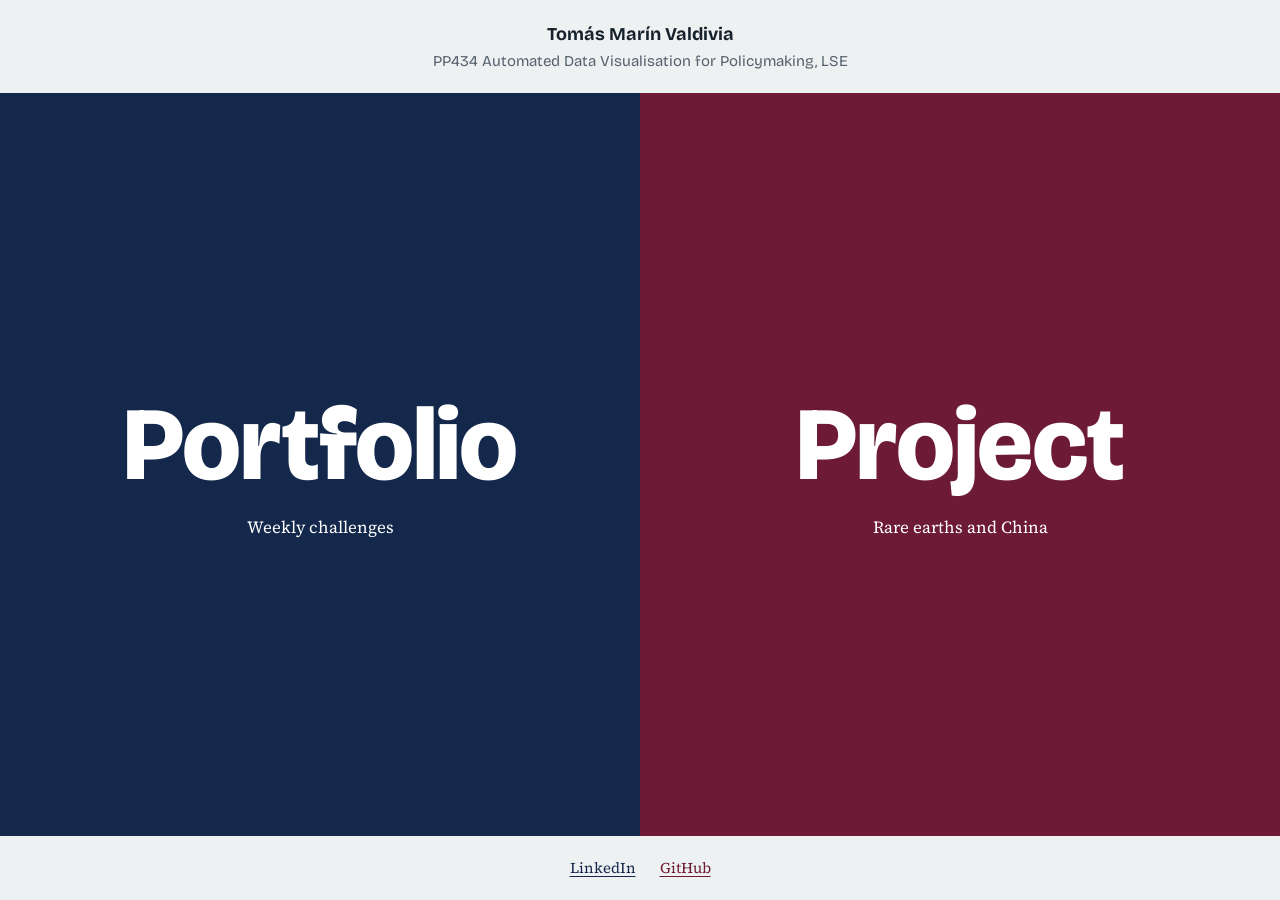
<file: index.html>
<!DOCTYPE html>
<html lang="en">
<head>
    <meta charset="utf-8">
    <meta name="viewport" content="width=device-width, initial-scale=1">
    <title>Tomás Marín Valdivia</title>

    <link rel="preconnect" href="https://fonts.googleapis.com">
    <link rel="preconnect" href="https://fonts.gstatic.com" crossorigin>
    <link href="https://fonts.googleapis.com/css2?family=Bricolage+Grotesque:wght@400;600;700;800&family=Source+Serif+4:wght@400;600&display=swap" rel="stylesheet">
    <link rel="stylesheet" href="styles.css">
</head>

<body>
    <div class="cover">
        <header class="cover-head">
            <p>
                Tomás Marín Valdivia
                <span class="course">PP434 Automated Data Visualisation for Policymaking, LSE</span>
            </p>
        </header>

        <main class="doors">
            <a class="door door-portfolio" href="portfolio.html">
                <h2>Portfolio</h2>
                <!-- Si quieres una frase de descripción, escríbela tú aquí -->
                <p>Weekly challenges</p>
            </a>

            <a class="door door-project" href="project.html">
                <h2>Project</h2>
                <!-- Idem: cambia este texto por el título de tu proyecto -->
                <p>Rare earths and China</p>
            </a>
        </main>

        <footer class="cover-foot">
            <a href="https://www.linkedin.com/in/tom%C3%A1smar%C3%ADnvaldivia/">LinkedIn</a>
            <a href="https://www.github.com/tomasmarinv1">GitHub</a>
        </footer>
    </div>
</body>
</html>
</file>
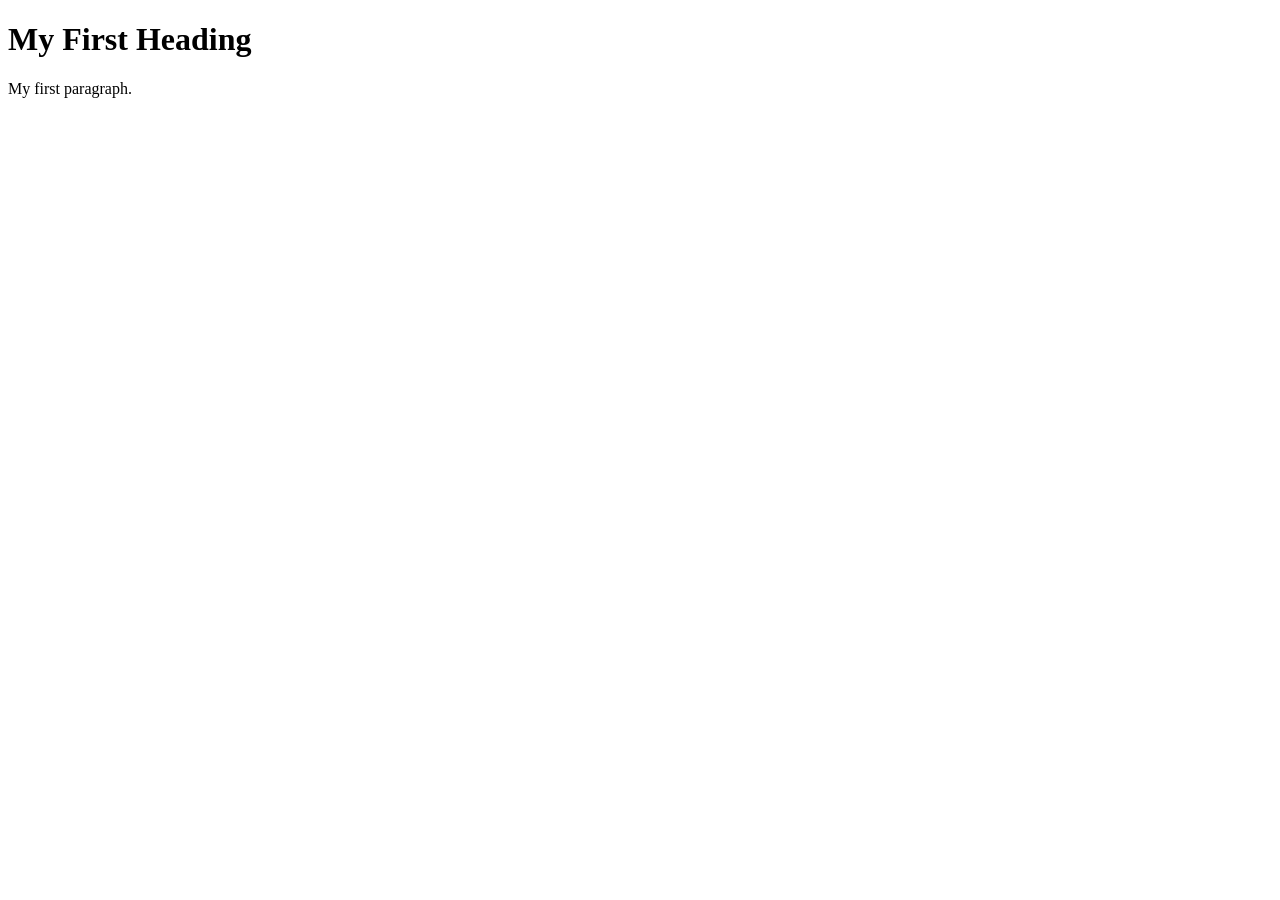
<file: Example1.html>
<!DOCTYPE html>
<html>

<!-- Richard Davies, Data Science -->

<!-- CODING LESSON NUMBER 1 -->
<!-- Commenting your code is vital, vital, vital -->

<!-- This is how you add comments to HTML -->

<!-- You can also include
multi - line comments
if you find that useful -->

<!-- To turn text into a comment, use the=is short-cut: CTRL & the "/" key (command + "/" on Mac)-->


<!-- HOW HTML WORKS - THE BASICS -->
<!-- HTML files have two fundamental parts. (1) The head, (2) The body -->

<!-- The head contains things that you do not see on the page -->

<head>
    <title>Page Title</title>
</head>

<!-- The body contains thigs you see -->
<!-- Most elements both open and close, with the content in the middle -->
<!-- Indenting is optional, but helps with readability -->
<body>
    <h1>My First Heading</h1>
    <p>My first paragraph.</p>
</body>
</html>
</file>
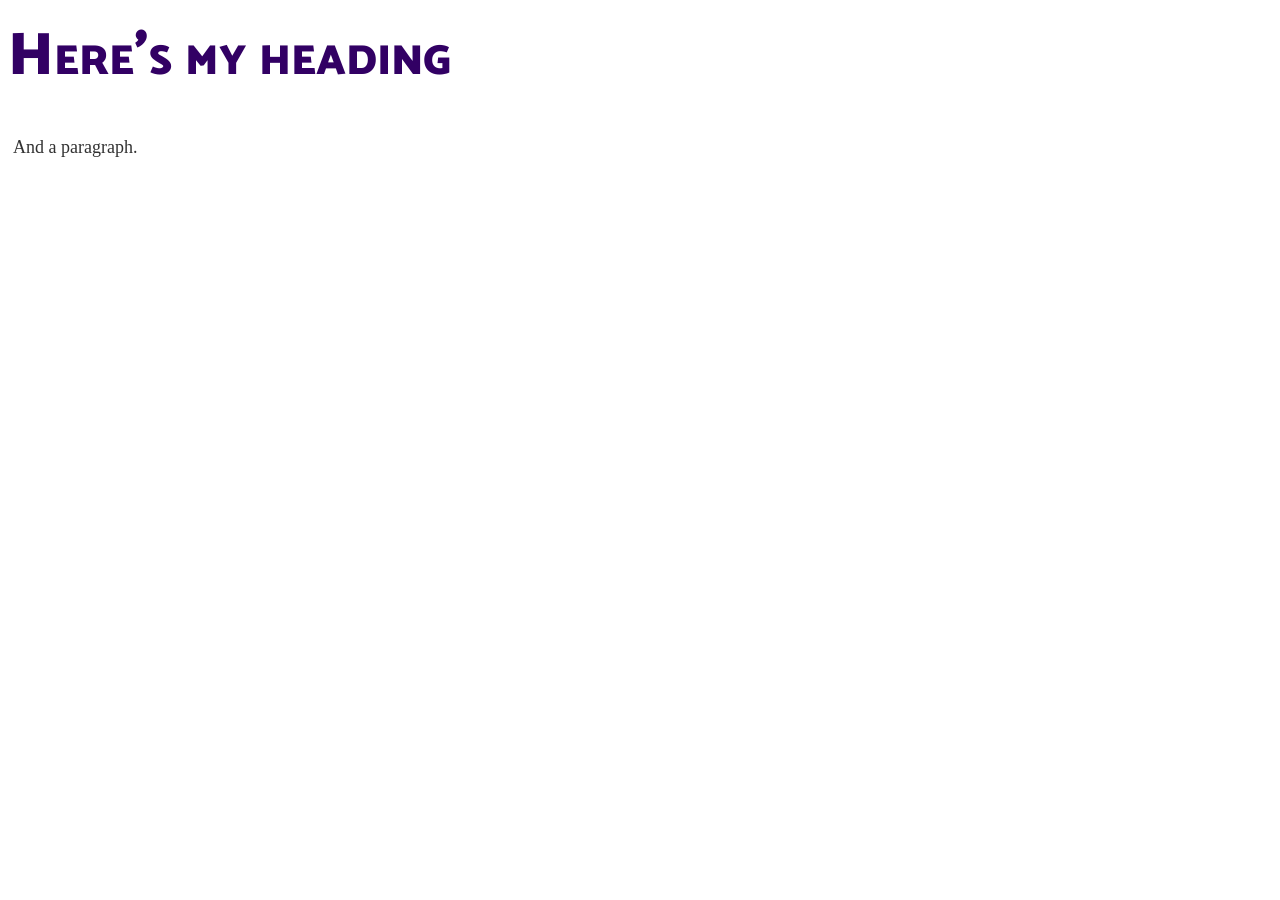
<file: Example2.html>
<!DOCTYPE html>

<!-- Richard Davies, Data Science -->

<html>

<head>
    <title>Richard's Second Example</title>

<!-- Link to my CSS file -->
<!-- The link needs to point to the CSS file, so it needs to be in the right place -->
    <link rel="stylesheet" href="Example2.css">
</head>


<body>

<h1>Here's my heading</h1>
<p>And a paragraph.</p>

</body>
</html>
</file>
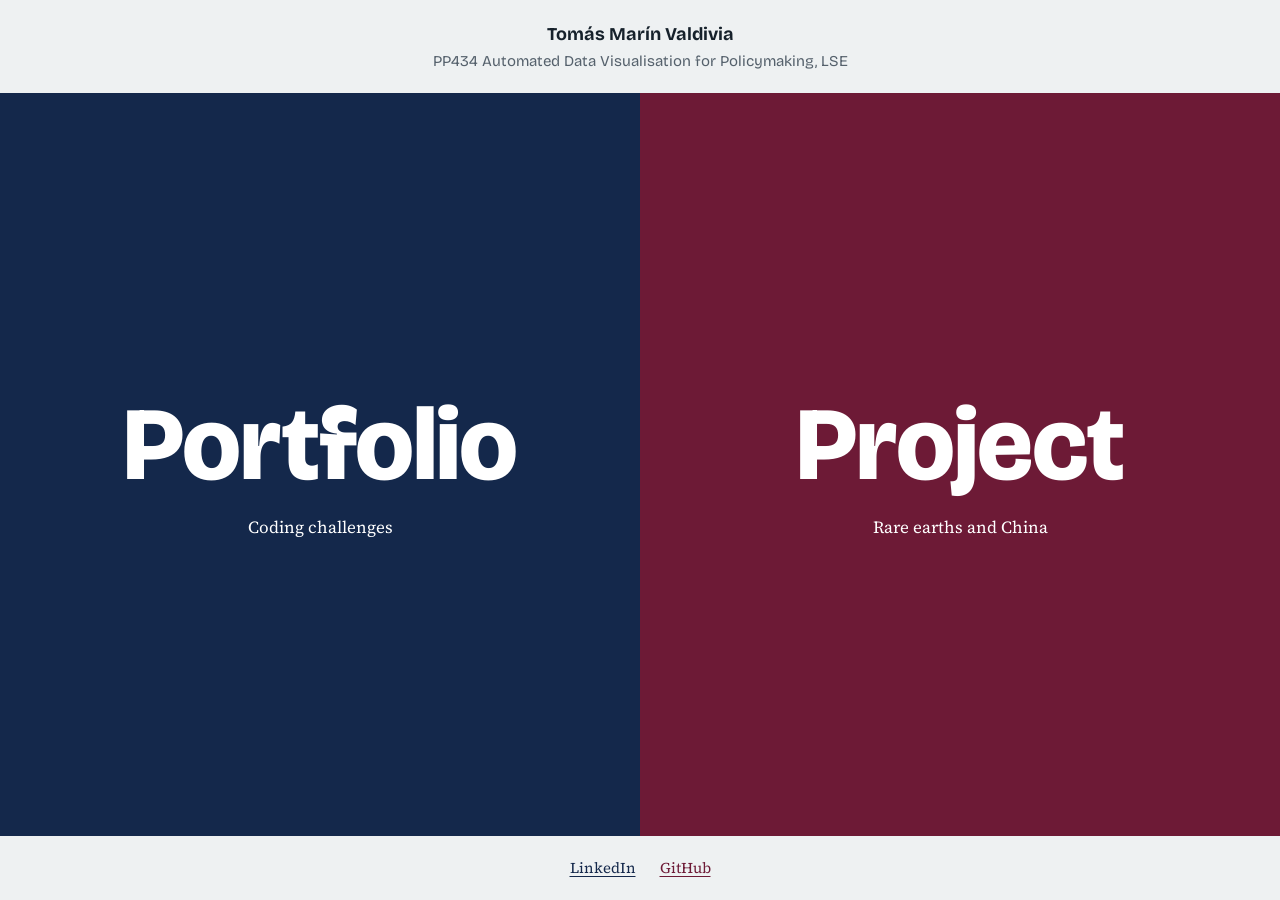
<file: index (2).html>
<!DOCTYPE html>
<html lang="en">
<head>
    <meta charset="utf-8">
    <meta name="viewport" content="width=device-width, initial-scale=1">
    <title>Tomás Marín Valdivia</title>

    <link rel="preconnect" href="https://fonts.googleapis.com">
    <link rel="preconnect" href="https://fonts.gstatic.com" crossorigin>
    <link href="https://fonts.googleapis.com/css2?family=Bricolage+Grotesque:wght@400;600;700;800&family=Source+Serif+4:wght@400;600&display=swap" rel="stylesheet">
    <link rel="stylesheet" href="styles.css">
</head>

<body>
    <div class="cover">
        <header class="cover-head">
            <p>
                Tomás Marín Valdivia
                <span class="course">PP434 Automated Data Visualisation for Policymaking, LSE</span>
            </p>
        </header>

        <main class="doors">
            <a class="door door-portfolio" href="portfolio.html">
                <h2>Portfolio</h2>
                <!-- Si quieres una frase de descripción, escríbela tú aquí -->
                <p>Coding challenges</p>
            </a>

            <a class="door door-project" href="project.html">
                <h2>Project</h2>
                <!-- Idem: cambia este texto por el título de tu proyecto -->
                <p>Rare earths and China</p>
            </a>
        </main>

        <footer class="cover-foot">
            <a href="https://www.linkedin.com/in/tom%C3%A1smar%C3%ADnvaldivia/">LinkedIn</a>
            <a href="https://www.github.com/tomasmarinv1">GitHub</a>
        </footer>
    </div>
</body>
</html>
</file>
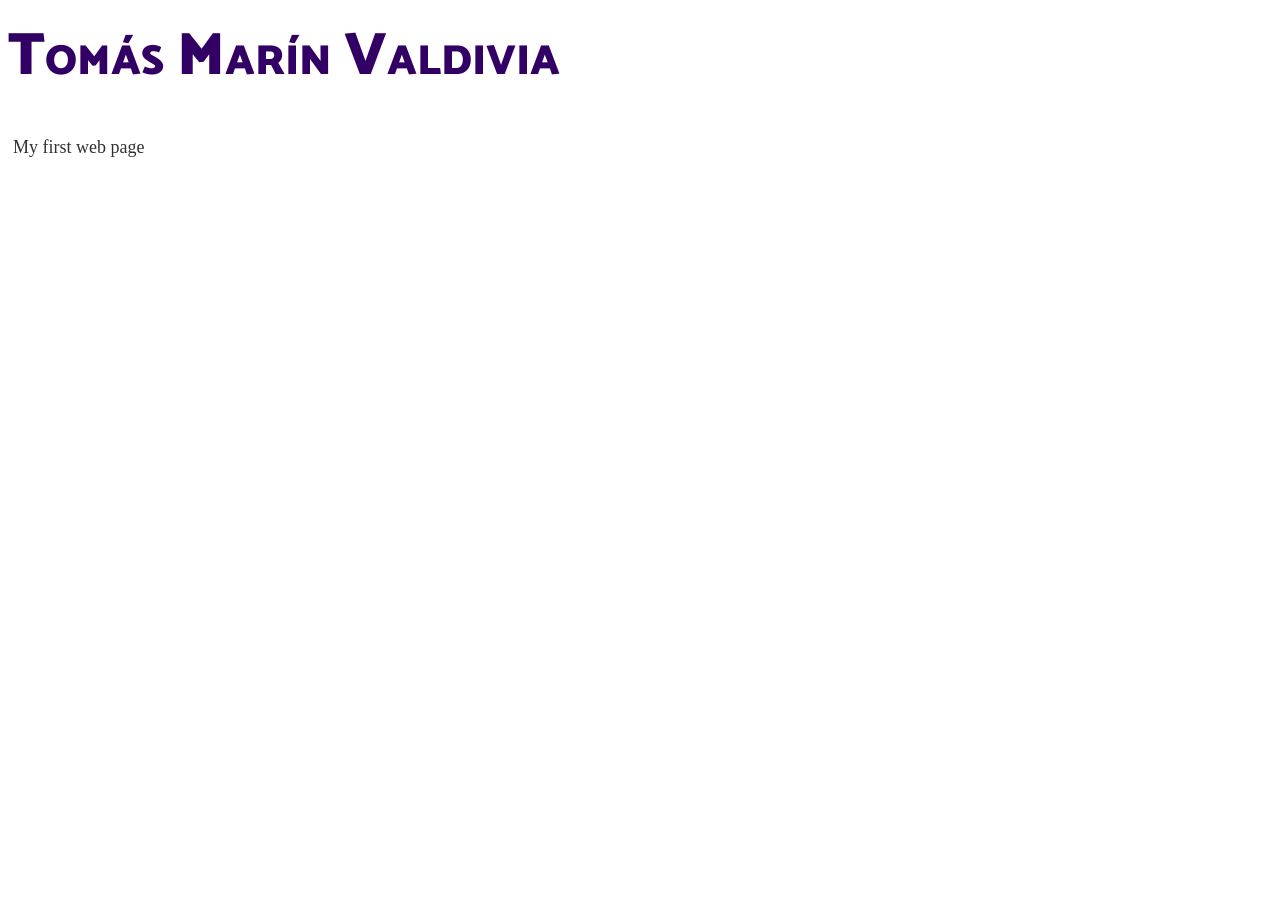
<file: notindex.html>
<!DOCTYPE html>
<html>

<!-- Richard Davies, Data Science -->

<!-- CODING LESSON NUMBER 1 -->
<!-- Commenting your code is vital, vital, vital -->

<!-- This is how you add comments to HTML -->

<!-- You can also include
multi - line comments
if you find that useful -->

<!-- To turn text into a comment, use the=is short-cut: CTRL & the "/" key (command + "/" on Mac)-->


<!-- HOW HTML WORKS - THE BASICS -->
<!-- HTML files have two fundamental parts. (1) The head, (2) The body -->

<!-- The head contains things that you do not see on the page -->

<head>
    <title>Page Title</title>

    <link rel="stylesheet" href="Example2.css">
</head>

<!-- The body contains thigs you see -->
<!-- Most elements both open and close, with the content in the middle -->
<!-- Indenting is optional, but helps with readability -->
<body>
    <h1>Tomás Marín Valdivia</h1>
    <p>My first web page</p>
</body>
</html>
</file>
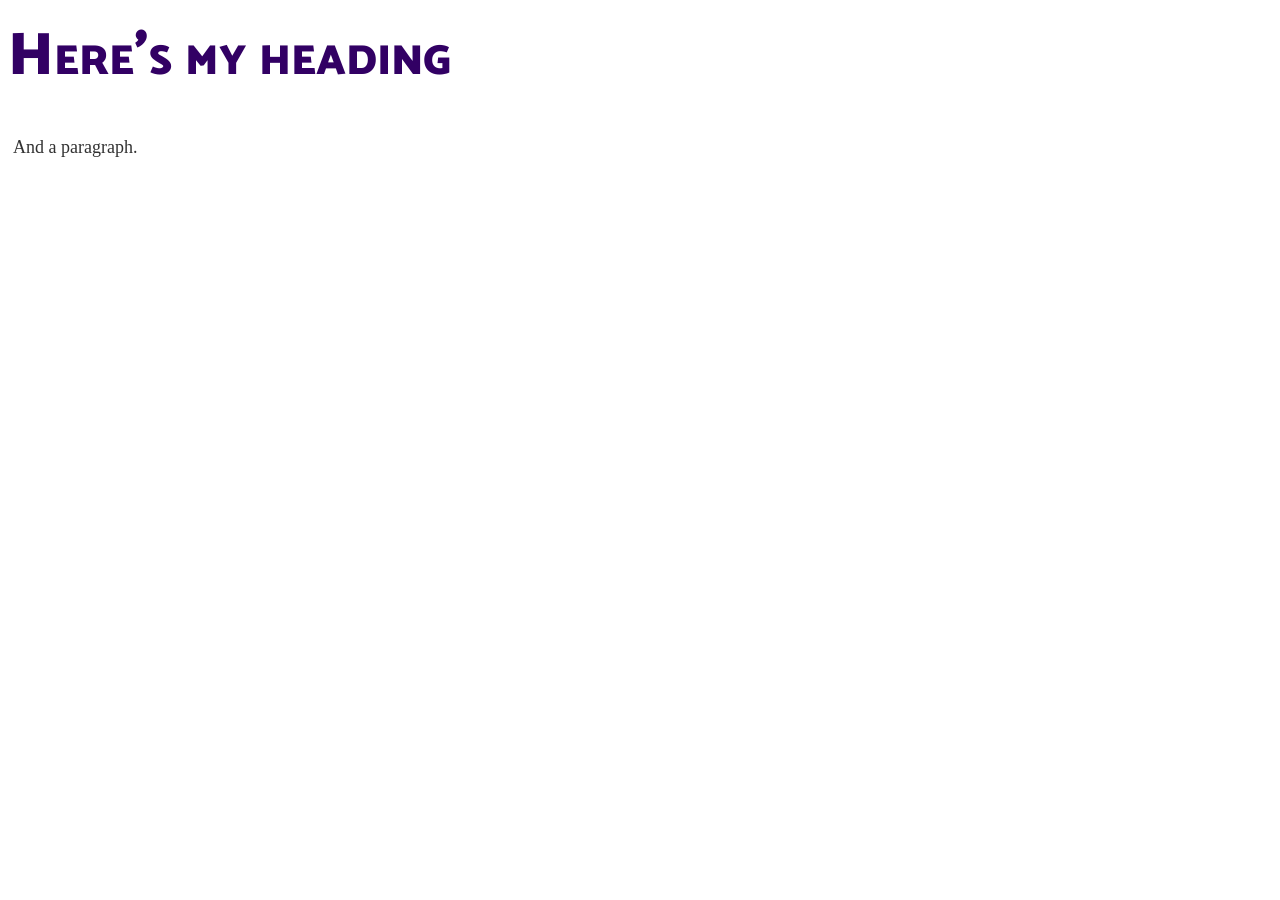
<file: other/Example2.html>
<!DOCTYPE html>

<!-- Richard Davies, Data Science -->

<html>

<head>
    <title>Richard's Second Example</title>

<!-- Link to my CSS file -->
<!-- The link needs to point to the CSS file, so it needs to be in the right place -->
    <link rel="stylesheet" href="Example2.css">
</head>


<body>

<h1>Here's my heading</h1>
<p>And a paragraph.</p>

</body>
</html>
</file>
<file: styles.css>
/* styles.css: hoja de estilos única para index.html, portfolio.html y project.html */

:root {
  --paper: #EEF1F2;
  --panel: #FFFFFF;
  --ink: #16212B;
  --muted: #55616C;
  --line: #C9D1D6;
  --accent: #5B3FA6;
  --on-accent: #FFFFFF;
  --display: "Bricolage Grotesque", "Helvetica Neue", Arial, sans-serif;
  --text: "Source Serif 4", Georgia, "Times New Roman", serif;
}

*, *::before, *::after { box-sizing: border-box; }
html { -webkit-text-size-adjust: 100%; }

body {
  margin: 0;
  background: var(--paper);
  color: var(--ink);
  font-family: var(--text);
  font-size: 1.0625rem;
  line-height: 1.6;
}

h1, h2, h3 {
  font-family: var(--display);
  line-height: 1.1;
  letter-spacing: -0.01em;
  margin: 0;
}

a { color: var(--accent); text-underline-offset: 0.2em; }
a:focus-visible { outline: 3px solid var(--accent); outline-offset: 3px; }

/* ---------- Portada (index.html) ---------- */

.cover {
  min-height: 100vh;
  min-height: 100svh;
  display: grid;
  grid-template-rows: auto 1fr auto;
}

.cover-head,
.cover-foot {
  padding: 1.25rem clamp(1.25rem, 4vw, 3rem);
}

.cover-head p {
  margin: 0;
  font-family: var(--display);
  font-weight: 700;
  font-size: 1.125rem;
}

.cover-head .course {
  display: block;
  font-weight: 400;
  font-size: 0.9375rem;
  color: var(--muted);
}

.doors {
  display: grid;
  grid-template-columns: 1fr;
}

@media (min-width: 720px) {
  .doors { grid-template-columns: 1fr 1fr; }
}

.door {
  display: flex;
  flex-direction: column;
  justify-content: flex-end;
  gap: 0.75rem;
  min-height: 40vh;
  padding: clamp(1.5rem, 5vw, 4rem);
  color: inherit;
  text-decoration: none;
}

.door h2 {
  font-size: clamp(2.75rem, 9vw, 6.5rem);
  font-weight: 800;
}

.door p {
  margin: 0;
  max-width: 32ch;
}

.door-portfolio { background: var(--ink); color: var(--paper); }
.door-project   { background: var(--accent); color: var(--on-accent); }

.door:hover h2 {
  text-decoration: underline;
  text-decoration-thickness: 0.06em;
  text-underline-offset: 0.12em;
}

.door:focus-visible {
  outline: 3px solid currentColor;
  outline-offset: -12px;
}

.cover-foot,
.site-footer {
  display: flex;
  flex-wrap: wrap;
  gap: 0.5rem 1.5rem;
  font-size: 0.9375rem;
}

/* ---------- Páginas interiores (portfolio.html, project.html) ---------- */

.site-header {
  display: flex;
  flex-wrap: wrap;
  align-items: baseline;
  justify-content: space-between;
  gap: 0.5rem 1.5rem;
  padding: 1rem clamp(1.25rem, 4vw, 3rem);
  border-bottom: 1px solid var(--line);
}

.site-header .name {
  font-family: var(--display);
  font-weight: 700;
  color: var(--ink);
  text-decoration: none;
}

.site-nav { display: flex; gap: 1.25rem; }
.site-nav a[aria-current="page"] {
  color: var(--ink);
  font-weight: 600;
  text-decoration: none;
}

main.page {
  max-width: 960px;
  margin: 0 auto;
  padding: 2.5rem clamp(1.25rem, 4vw, 3rem) 4rem;
}

.page-title {
  font-size: clamp(2.25rem, 7vw, 4rem);
  font-weight: 800;
}

.page section { margin-top: 3.5rem; }
.page section h2 { font-size: clamp(1.4rem, 3.5vw, 2rem); margin-bottom: 0.75rem; }

.chart-description { max-width: 65ch; }
.chart-description p { margin: 0 0 1rem; }

/* El contenedor de cada gráfico se desplaza en horizontal si el gráfico es más ancho que la pantalla (móvil) */
figure {
  margin: 1.5rem 0;
  overflow-x: auto;
}

/* Mientras un <figure> está vacío (sin gráfico), muestra un recuadro marcador */
figure:empty {
  display: grid;
  place-items: center;
  min-height: 8rem;
  border: 1px dashed var(--line);
  color: var(--muted);
}
figure:empty::before { content: "Chart pending"; }

.site-footer {
  max-width: 960px;
  margin: 0 auto;
  padding: 1.5rem clamp(1.25rem, 4vw, 3rem) 3rem;
  border-top: 1px solid var(--line);
}

@media (prefers-reduced-motion: reduce) {
  * { transition: none !important; animation: none !important; }
}
/* Mis ajustes */
.door-portfolio { background: #14284B; color: #FFFFFF; }
.door-project   { background: #6D1A36; color: #FFFFFF; }

.cover-head { text-align: center; }
.door { align-items: center; justify-content: center; text-align: center; }
.cover-foot { justify-content: center; }
:root { --accent: #6D1A36; }
.cover-foot a:nth-child(1) { color: #14284B; }  /* LinkedIn: azul oscuro */
.cover-foot a:nth-child(2) { color: #6D1A36; }  /* GitHub: burdeo */
.cover-foot a:hover { color: #D90429; }
/* ---------- Portfolio ---------- */
.theme-portfolio { --accent: #14284B; }
.theme-project   { --accent: #6D1A36; }

.progress {
  display: flex;
  flex-wrap: wrap;
  gap: 0.5rem;
  margin: 1.5rem 0 0;
  padding: 0;
  list-style: none;
}
.progress a {
  display: inline-block;
  padding: 0.35rem 0.8rem;
  border: 2px solid var(--accent);
  border-radius: 999px;
  font-family: var(--display);
  font-weight: 700;
  font-size: 0.9375rem;
  color: var(--accent);
  text-decoration: none;
}
.progress a[data-status="done"]    { background: var(--accent); color: #fff; }
.progress a[data-status="pending"] { border-color: var(--line); color: var(--muted); }
.progress a:hover { border-color: #D90429; color: #D90429; }
.progress a[data-status="done"]:hover { background: #D90429; color: #fff; }

.task { scroll-margin-top: 1.5rem; }
.task-head {
  display: flex;
  flex-wrap: wrap;
  align-items: baseline;
  gap: 0.5rem 1rem;
  margin-bottom: 1rem;
  padding-bottom: 0.5rem;
  border-bottom: 3px solid var(--accent);
}
.task-head h2 { margin: 0; }
.task-status { font-family: var(--display); font-size: 0.875rem; color: var(--muted); }
.task-status[data-status="done"],
.task-status[data-status="partial"] { color: var(--accent); font-weight: 700; }
.task-note { max-width: 65ch; }
</file>
<file: Example2.css>
/* Richard Davies */
/* Data Science */

/* This is a comment in CSS */

/* This is a 
multi line comment */

/* CSS files can be used to access e.g. fonts */
@import url('https://fonts.googleapis.com/css2?family=Catamaran:wght@900&display=swap');


/* Format my paragraph */
p {
	font-size: 18px;
	margin: 5px 5px;
	line-height: 22.4px;
	color: #323232;
}

/* Format my heading */
h1 {
	font-family: "Catamaran";
	font-variant: small-caps;
	font-size: 60px;
	color: #320064;
	font-weight: 900;
	margin: 0px 0px 30px 0px;
}
</file>
<file: other/Example2.css>
/* Richard Davies */
/* Data Science */

/* This is a comment in CSS */

/* This is a 
multi line comment */

/* CSS files can be used to access e.g. fonts */
@import url('https://fonts.googleapis.com/css2?family=Catamaran:wght@900&display=swap');


/* Format my paragraph */
p {
	font-size: 18px;
	margin: 5px 5px;
	line-height: 22.4px;
	color: #323232;
}

/* Format my heading */
h1 {
	font-family: "Catamaran";
	font-variant: small-caps;
	font-size: 60px;
	color: #320064;
	font-weight: 900;
	margin: 0px 0px 30px 0px;
}
</file>
